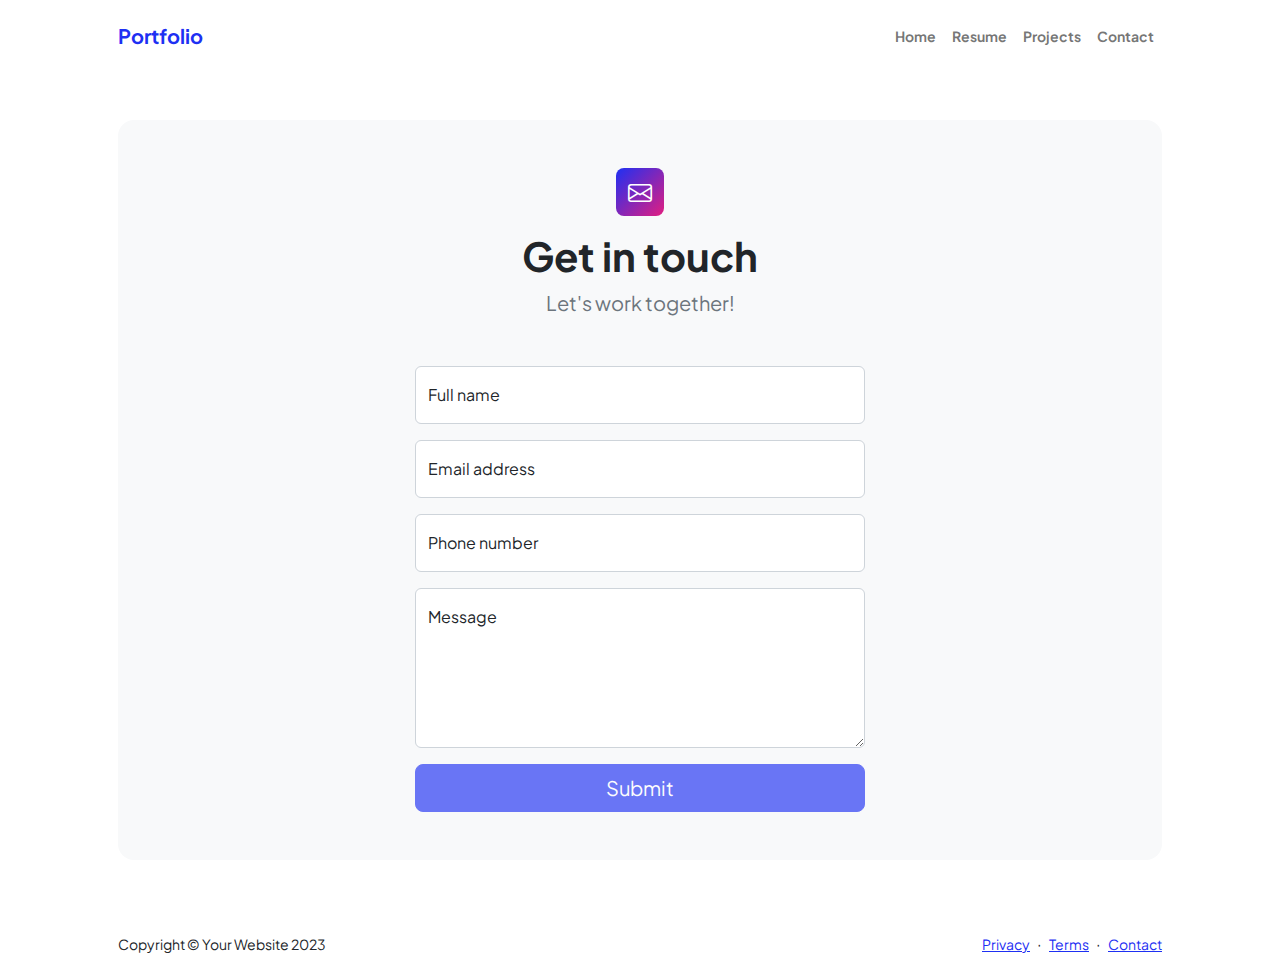
<file: contact.html>
<!DOCTYPE html>
<html lang="en">
    <head>
        <meta charset="utf-8" />
        <meta name="viewport" content="width=device-width, initial-scale=1, shrink-to-fit=no" />
        <meta name="description" content="" />
        <meta name="author" content="" />
        <title>Belmiro Mungoi - Portfolio</title>
        <!-- Favicon-->
        <link rel="icon" type="image/x-icon" href="assets/favicon.ico" />
        <!-- Custom Google font-->
        <link rel="preconnect" href="https://fonts.googleapis.com" />
        <link rel="preconnect" href="https://fonts.gstatic.com" crossorigin />
        <link href="https://fonts.googleapis.com/css2?family=Plus+Jakarta+Sans:wght@100;200;300;400;500;600;700;800;900&amp;display=swap" rel="stylesheet" />
        <!-- Bootstrap icons-->
        <link href="https://cdn.jsdelivr.net/npm/bootstrap-icons@1.8.1/font/bootstrap-icons.css" rel="stylesheet" />
        <!-- Core theme CSS (includes Bootstrap)-->
        <link href="css/styles.css" rel="stylesheet" />
    </head>
    <body class="d-flex flex-column">
        <main class="flex-shrink-0">
            <!-- Navigation-->
            <nav class="navbar navbar-expand-lg navbar-light bg-white py-3">
                <div class="container px-5">
                    <a class="navbar-brand" href="index.html"><span class="fw-bolder text-primary">Portfolio</span></a>
                    <button class="navbar-toggler" type="button" data-bs-toggle="collapse" data-bs-target="#navbarSupportedContent" aria-controls="navbarSupportedContent" aria-expanded="false" aria-label="Toggle navigation"><span class="navbar-toggler-icon"></span></button>
                    <div class="collapse navbar-collapse" id="navbarSupportedContent">
                        <ul class="navbar-nav ms-auto mb-2 mb-lg-0 small fw-bolder">
                            <li class="nav-item"><a class="nav-link" href="index.html">Home</a></li>
                            <li class="nav-item"><a class="nav-link" href="resume.html">Resume</a></li>
                            <li class="nav-item"><a class="nav-link" href="projects.html">Projects</a></li>
                            <li class="nav-item"><a class="nav-link" href="contact.html">Contact</a></li>
                        </ul>
                    </div>
                </div>
            </nav>
            <!-- Page content-->
            <section class="py-5">
                <div class="container px-5">
                    <!-- Contact form-->
                    <div class="bg-light rounded-4 py-5 px-4 px-md-5">
                        <div class="text-center mb-5">
                            <div class="feature bg-primary bg-gradient-primary-to-secondary text-white rounded-3 mb-3"><i class="bi bi-envelope"></i></div>
                            <h1 class="fw-bolder">Get in touch</h1>
                            <p class="lead fw-normal text-muted mb-0">Let's work together!</p>
                        </div>
                        <div class="row gx-5 justify-content-center">
                            <div class="col-lg-8 col-xl-6">
                                <!-- * * * * * * * * * * * * * * *-->
                                <!-- * * SB Forms Contact Form * *-->
                                <!-- * * * * * * * * * * * * * * *-->
                                <!-- This form is pre-integrated with SB Forms.-->
                                <!-- To make this form functional, sign up at-->
                                <!-- https://startbootstrap.com/solution/contact-forms-->
                                <!-- to get an API token!-->
                                <form id="contactForm" data-sb-form-api-token="API_TOKEN">
                                    <!-- Name input-->
                                    <div class="form-floating mb-3">
                                        <input class="form-control" id="name" type="text" placeholder="Enter your name..." data-sb-validations="required" />
                                        <label for="name">Full name</label>
                                        <div class="invalid-feedback" data-sb-feedback="name:required">A name is required.</div>
                                    </div>
                                    <!-- Email address input-->
                                    <div class="form-floating mb-3">
                                        <input class="form-control" id="email" type="email" placeholder="name@example.com" data-sb-validations="required,email" />
                                        <label for="email">Email address</label>
                                        <div class="invalid-feedback" data-sb-feedback="email:required">An email is required.</div>
                                        <div class="invalid-feedback" data-sb-feedback="email:email">Email is not valid.</div>
                                    </div>
                                    <!-- Phone number input-->
                                    <div class="form-floating mb-3">
                                        <input class="form-control" id="phone" type="tel" placeholder="(123) 456-7890" data-sb-validations="required" />
                                        <label for="phone">Phone number</label>
                                        <div class="invalid-feedback" data-sb-feedback="phone:required">A phone number is required.</div>
                                    </div>
                                    <!-- Message input-->
                                    <div class="form-floating mb-3">
                                        <textarea class="form-control" id="message" type="text" placeholder="Enter your message here..." style="height: 10rem" data-sb-validations="required"></textarea>
                                        <label for="message">Message</label>
                                        <div class="invalid-feedback" data-sb-feedback="message:required">A message is required.</div>
                                    </div>
                                    <!-- Submit success message-->
                                    <!---->
                                    <!-- This is what your users will see when the form-->
                                    <!-- has successfully submitted-->
                                    <div class="d-none" id="submitSuccessMessage">
                                        <div class="text-center mb-3">
                                            <div class="fw-bolder">Form submission successful!</div>
                                            To activate this form, sign up at
                                            <br />
                                            <a href="https://startbootstrap.com/solution/contact-forms">https://startbootstrap.com/solution/contact-forms</a>
                                        </div>
                                    </div>
                                    <!-- Submit error message-->
                                    <!---->
                                    <!-- This is what your users will see when there is-->
                                    <!-- an error submitting the form-->
                                    <div class="d-none" id="submitErrorMessage"><div class="text-center text-danger mb-3">Error sending message!</div></div>
                                    <!-- Submit Button-->
                                    <div class="d-grid"><button class="btn btn-primary btn-lg disabled" id="submitButton" type="submit">Submit</button></div>
                                </form>
                            </div>
                        </div>
                    </div>
                </div>
            </section>
        </main>
        <!-- Footer-->
        <footer class="bg-white py-4 mt-auto">
            <div class="container px-5">
                <div class="row align-items-center justify-content-between flex-column flex-sm-row">
                    <div class="col-auto"><div class="small m-0">Copyright &copy; Your Website 2023</div></div>
                    <div class="col-auto">
                        <a class="small" href="#!">Privacy</a>
                        <span class="mx-1">&middot;</span>
                        <a class="small" href="#!">Terms</a>
                        <span class="mx-1">&middot;</span>
                        <a class="small" href="#!">Contact</a>
                    </div>
                </div>
            </div>
        </footer>
        <!-- Bootstrap core JS-->
        <script src="https://cdn.jsdelivr.net/npm/bootstrap@5.2.3/dist/js/bootstrap.bundle.min.js"></script>
        <!-- Core theme JS-->
        <script src="js/scripts.js"></script>
        <!-- * * * * * * * * * * * * * * * * * * * * * * * * * * * * * * * * * * * * * * * *-->
        <!-- * *                               SB Forms JS                               * *-->
        <!-- * * Activate your form at https://startbootstrap.com/solution/contact-forms * *-->
        <!-- * * * * * * * * * * * * * * * * * * * * * * * * * * * * * * * * * * * * * * * *-->
        <script src="https://cdn.startbootstrap.com/sb-forms-latest.js"></script>
    </body>
</html>
</file>
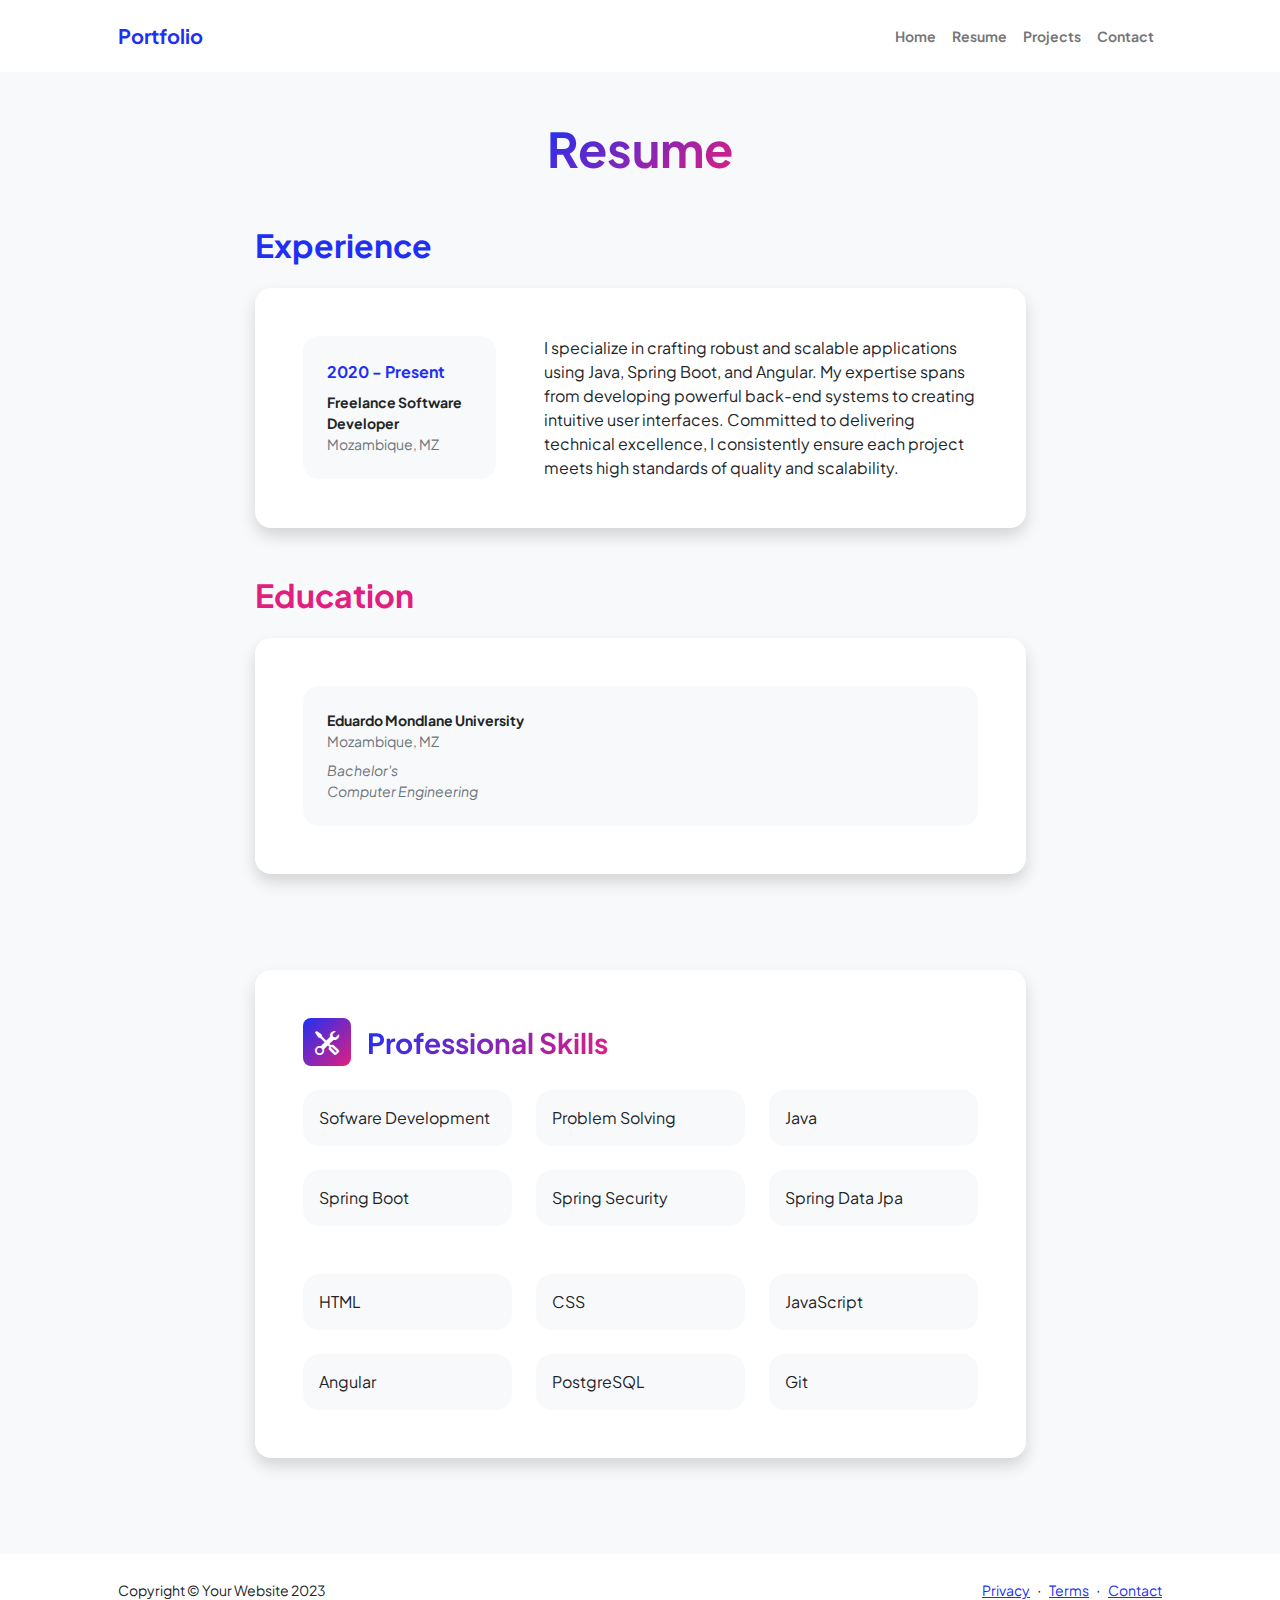
<file: resume.html>
<!DOCTYPE html>
<html lang="en">
    <head>
        <meta charset="utf-8" />
        <meta name="viewport" content="width=device-width, initial-scale=1, shrink-to-fit=no" />
        <meta name="description" content="" />
        <meta name="author" content="" />
        <title>Belmiro Mungoi - Portfolio</title>
        <!-- Favicon-->
        <link rel="icon" type="image/x-icon" href="assets/favicon.ico" />
        <!-- Custom Google font-->
        <link rel="preconnect" href="https://fonts.googleapis.com" />
        <link rel="preconnect" href="https://fonts.gstatic.com" crossorigin />
        <link href="https://fonts.googleapis.com/css2?family=Plus+Jakarta+Sans:wght@100;200;300;400;500;600;700;800;900&amp;display=swap" rel="stylesheet" />
        <!-- Bootstrap icons-->
        <link href="https://cdn.jsdelivr.net/npm/bootstrap-icons@1.8.1/font/bootstrap-icons.css" rel="stylesheet" />
        <!-- Core theme CSS (includes Bootstrap)-->
        <link href="css/styles.css" rel="stylesheet" />
    </head>
    <body class="d-flex flex-column h-100 bg-light">
        <main class="flex-shrink-0">
            <!-- Navigation-->
            <nav class="navbar navbar-expand-lg navbar-light bg-white py-3">
                <div class="container px-5">
                    <a class="navbar-brand" href="index.html"><span class="fw-bolder text-primary">Portfolio</span></a>
                    <button class="navbar-toggler" type="button" data-bs-toggle="collapse" data-bs-target="#navbarSupportedContent" aria-controls="navbarSupportedContent" aria-expanded="false" aria-label="Toggle navigation"><span class="navbar-toggler-icon"></span></button>
                    <div class="collapse navbar-collapse" id="navbarSupportedContent">
                        <ul class="navbar-nav ms-auto mb-2 mb-lg-0 small fw-bolder">
                            <li class="nav-item"><a class="nav-link" href="index.html">Home</a></li>
                            <li class="nav-item"><a class="nav-link" href="resume.html">Resume</a></li>
                            <li class="nav-item"><a class="nav-link" href="projects.html">Projects</a></li>
                            <li class="nav-item"><a class="nav-link" href="contact.html">Contact</a></li>
                        </ul>
                    </div>
                </div>
            </nav>
            <!-- Page Content-->
            <div class="container px-5 my-5">
                <div class="text-center mb-5">
                    <h1 class="display-5 fw-bolder mb-0"><span class="text-gradient d-inline">Resume</span></h1>
                </div>
                <div class="row gx-5 justify-content-center">
                    <div class="col-lg-11 col-xl-9 col-xxl-8">
                        <!-- Experience Section-->
                        <section>
                            <div class="d-flex align-items-center justify-content-between mb-4">
                                <h2 class="text-primary fw-bolder mb-0">Experience</h2>
                                <!-- Download resume button-->
                                <!-- Note: Set the link href target to a PDF file within your project-->
                                <!--<a class="btn btn-primary px-4 py-3" href="#!">
                                    <div class="d-inline-block bi bi-download me-2"></div>
                                    Download Resume
                                </a>-->
                            </div>
                            <!-- Experience Card 1-->
                            <div class="card shadow border-0 rounded-4 mb-5">
                                <div class="card-body p-5">
                                    <div class="row align-items-center gx-5">
                                        <div class="col text-center text-lg-start mb-4 mb-lg-0">
                                            <div class="bg-light p-4 rounded-4">
                                                <div class="text-primary fw-bolder mb-2">2020 - Present</div>
                                                <div class="small fw-bolder">Freelance Software Developer</div>
                                                <!--<div class="small text-muted">Stark Industries</div>-->
                                                <div class="small text-muted">Mozambique, MZ</div>
                                            </div>
                                        </div>
                                        <div class="col-lg-8">
                                            <div>
                                                I specialize in crafting robust and scalable applications using Java, Spring Boot, and Angular. 
                                                My expertise spans from developing powerful back-end systems to creating intuitive user 
                                                interfaces. Committed to delivering technical excellence, I consistently ensure each 
                                                project meets high standards of quality and scalability.
                                            </div>
                                        </div>
                                    </div>
                                </div>
                            </div>

                        <!-- Education Section-->
                        <section>
                            <h2 class="text-secondary fw-bolder mb-4">Education</h2>
                            <!-- Education Card 1-->
                            <div class="card shadow border-0 rounded-4 mb-5">
                                <div class="card-body p-5">
                                    <div class="row align-items-center gx-5">
                                        <div class="col text-center text-lg-start mb-4 mb-lg-0">
                                            <div class="bg-light p-4 rounded-4">
                                                <!--<div class="text-secondary fw-bolder mb-2">2015 - 2017</div>-->
                                                <div class="mb-2">
                                                    <div class="small fw-bolder">Eduardo Mondlane University</div>
                                                    <div class="small text-muted">Mozambique, MZ</div>
                                                </div>
                                                <div class="fst-italic">
                                                    <div class="small text-muted">Bachelor's</div>
                                                    <div class="small text-muted">Computer Engineering</div>
                                                </div>
                                            </div>
                                        </div>
                                    </div>
                                </div>
                            </div>                            
                        </section>
                        <!-- Divider-->
                        <div class="pb-5"></div>
                        <!-- Skills Section-->
                        <section>
                            <!-- Skillset Card-->
                            <div class="card shadow border-0 rounded-4 mb-5">
                                <div class="card-body p-5">
                                    <!-- Professional skills list-->
                                    <div class="mb-5">
                                        <div class="d-flex align-items-center mb-4">
                                            <div class="feature bg-primary bg-gradient-primary-to-secondary text-white rounded-3 me-3"><i class="bi bi-tools"></i></div>
                                            <h3 class="fw-bolder mb-0"><span class="text-gradient d-inline">Professional Skills</span></h3>
                                        </div>
                                        <div class="row row-cols-1 row-cols-md-3 mb-4">
                                            <div class="col mb-4 mb-md-0"><div class="d-flex align-items-center bg-light rounded-4 p-3 h-100">Sofware Development</div></div>
                                            <div class="col mb-4 mb-md-0"><div class="d-flex align-items-center bg-light rounded-4 p-3 h-100">Problem Solving</div></div>
                                            <div class="col"><div class="d-flex align-items-center bg-light rounded-4 p-3 h-100">Java</div></div>
                                        </div>
                                        <div class="row row-cols-1 row-cols-md-3">
                                            <div class="col mb-4 mb-md-0"><div class="d-flex align-items-center bg-light rounded-4 p-3 h-100">Spring Boot</div></div>
                                            <div class="col mb-4 mb-md-0"><div class="d-flex align-items-center bg-light rounded-4 p-3 h-100">Spring Security</div></div>
                                            <div class="col"><div class="d-flex align-items-center bg-light rounded-4 p-3 h-100">Spring Data Jpa</div></div>
                                        </div>
                                    </div>
                                    <div class="mb-0">                                        
                                        <div class="row row-cols-1 row-cols-md-3 mb-4">
                                            <div class="col mb-4 mb-md-0"><div class="d-flex align-items-center bg-light rounded-4 p-3 h-100">HTML</div></div>
                                            <div class="col mb-4 mb-md-0"><div class="d-flex align-items-center bg-light rounded-4 p-3 h-100">CSS</div></div>
                                            <div class="col"><div class="d-flex align-items-center bg-light rounded-4 p-3 h-100">JavaScript</div></div>
                                        </div>
                                        <div class="row row-cols-1 row-cols-md-3">
                                            <div class="col mb-4 mb-md-0"><div class="d-flex align-items-center bg-light rounded-4 p-3 h-100">Angular</div></div>
                                            <div class="col mb-4 mb-md-0"><div class="d-flex align-items-center bg-light rounded-4 p-3 h-100">PostgreSQL</div></div>
                                            <div class="col"><div class="d-flex align-items-center bg-light rounded-4 p-3 h-100">Git</div></div>
                                        </div>
                                    </div>
                                </div>
                            </div>
                        </section>
                    </div>
                </div>
            </div>
        </main>
        <!-- Footer-->
        <footer class="bg-white py-4 mt-auto">
            <div class="container px-5">
                <div class="row align-items-center justify-content-between flex-column flex-sm-row">
                    <div class="col-auto"><div class="small m-0">Copyright &copy; Your Website 2023</div></div>
                    <div class="col-auto">
                        <a class="small" href="#!">Privacy</a>
                        <span class="mx-1">&middot;</span>
                        <a class="small" href="#!">Terms</a>
                        <span class="mx-1">&middot;</span>
                        <a class="small" href="#!">Contact</a>
                    </div>
                </div>
            </div>
        </footer>
        <!-- Bootstrap core JS-->
        <script src="https://cdn.jsdelivr.net/npm/bootstrap@5.2.3/dist/js/bootstrap.bundle.min.js"></script>
        <!-- Core theme JS-->
        <script src="js/scripts.js"></script>
    </body>
</html>
</file>
